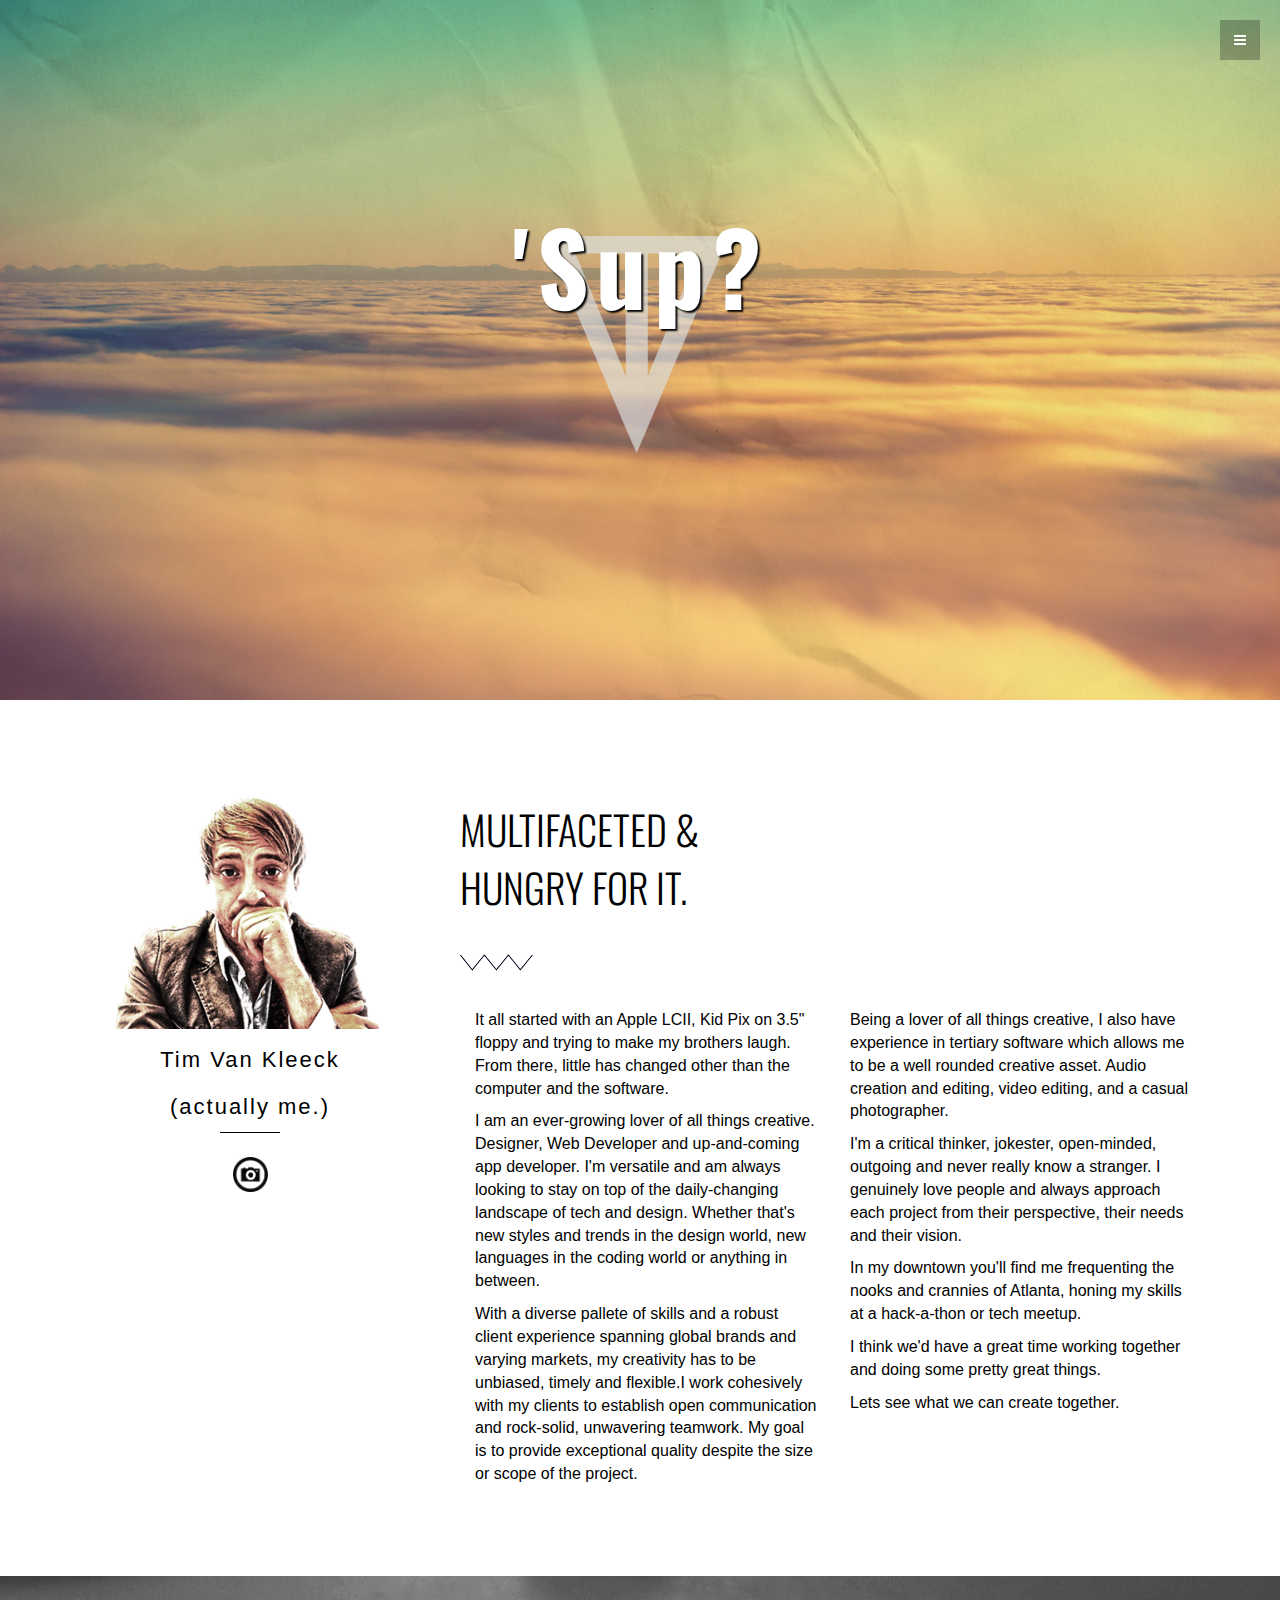
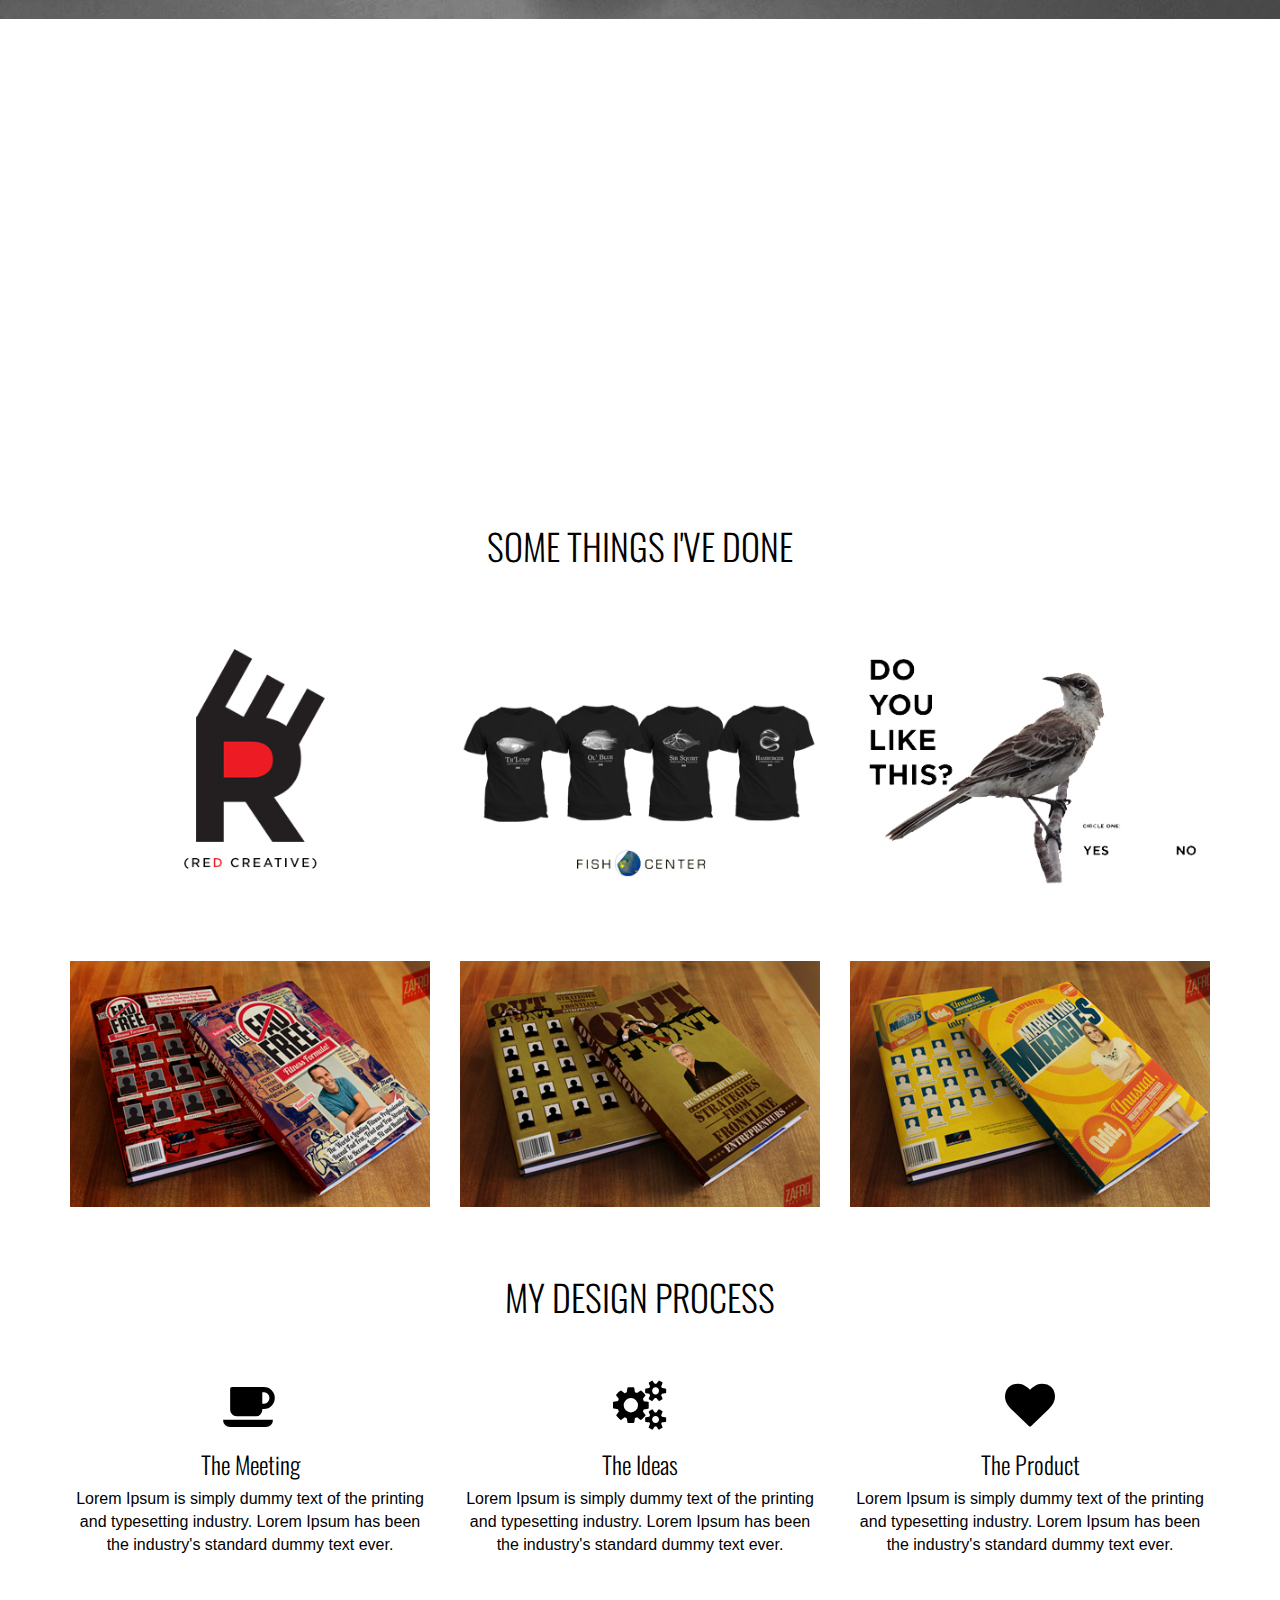
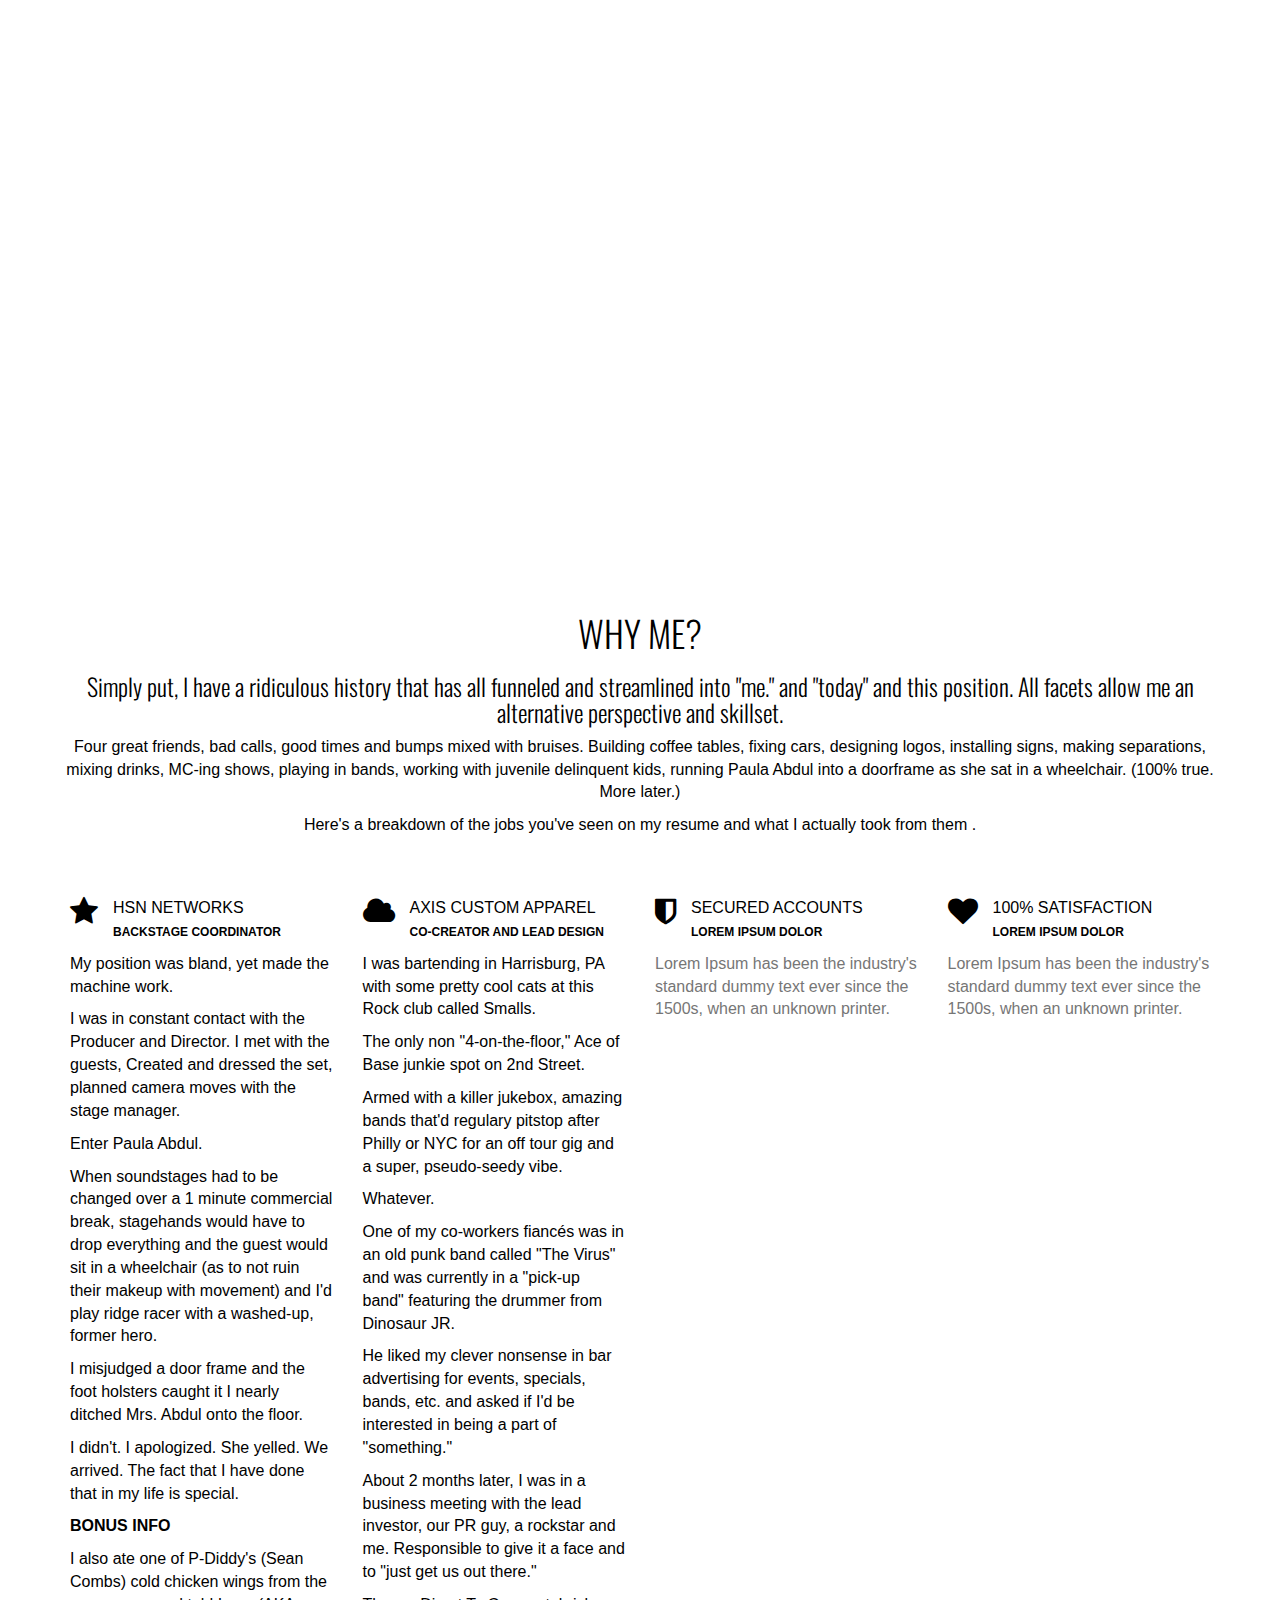
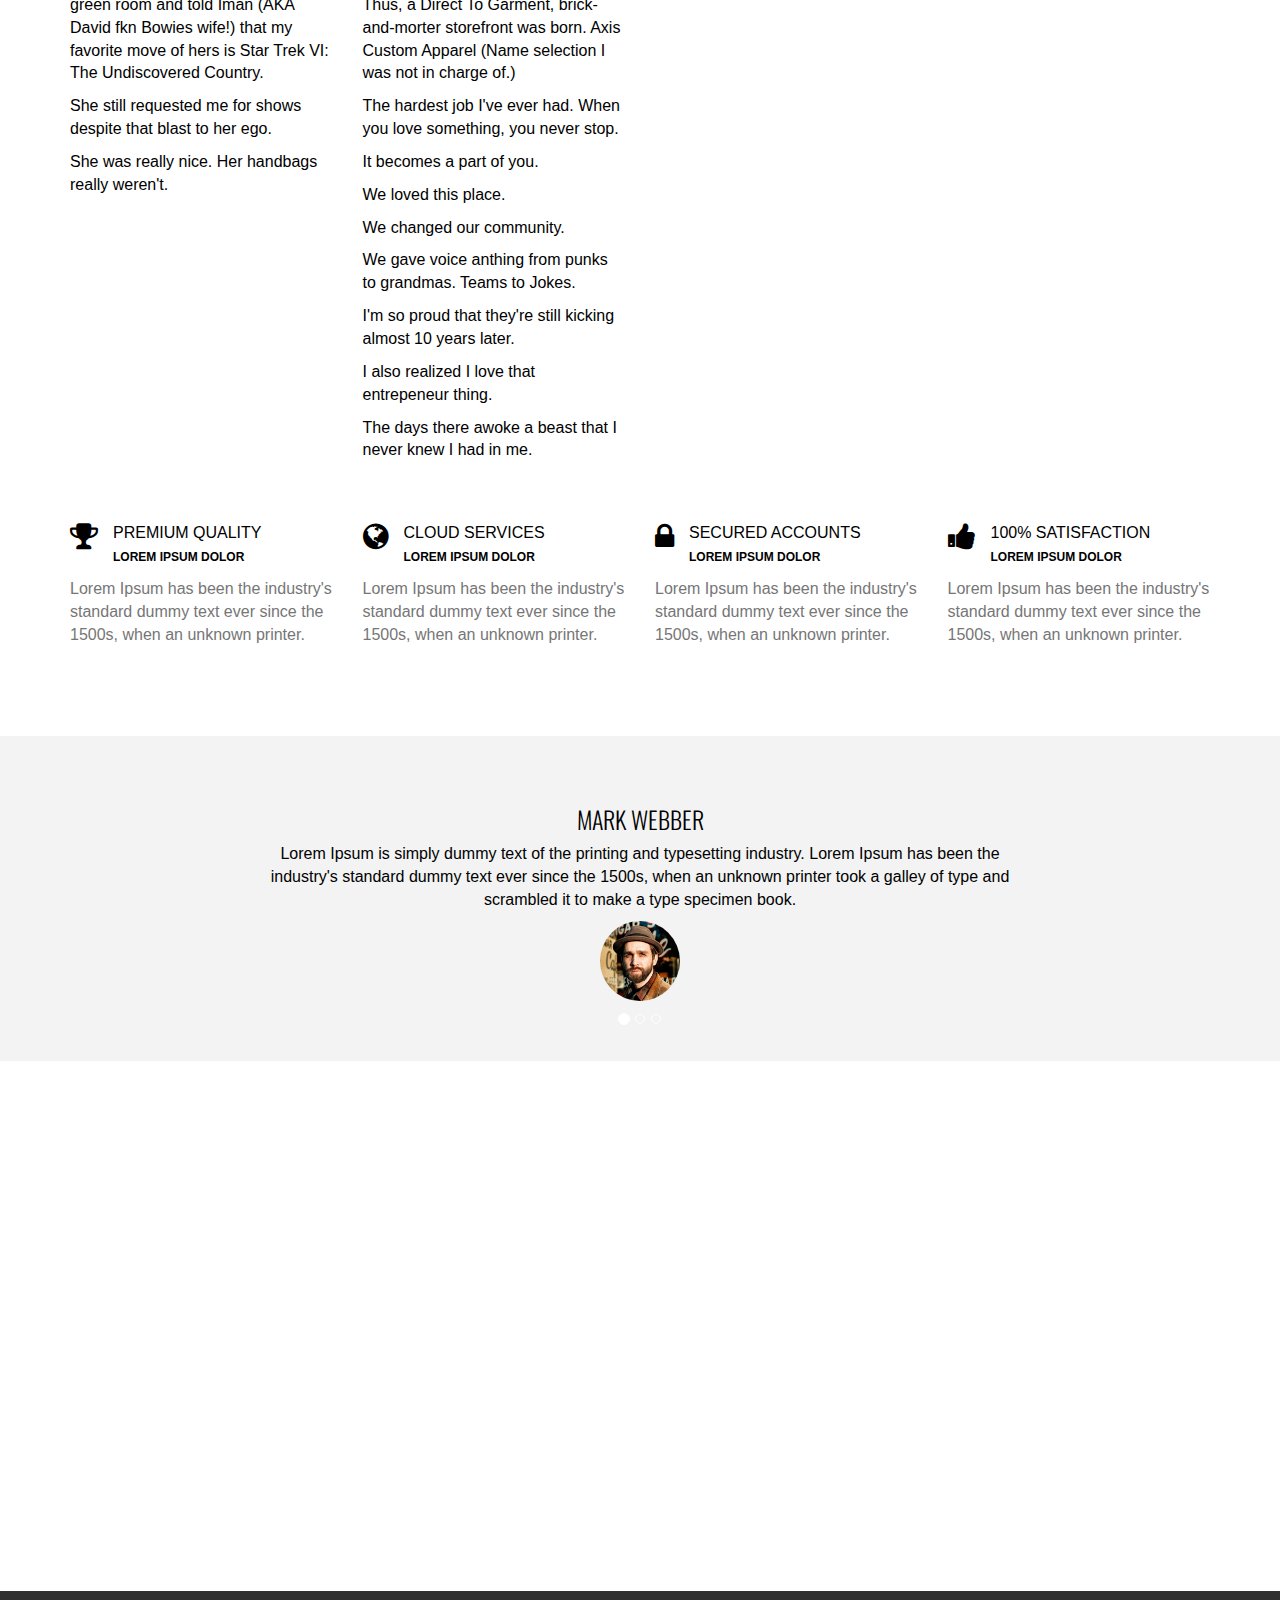
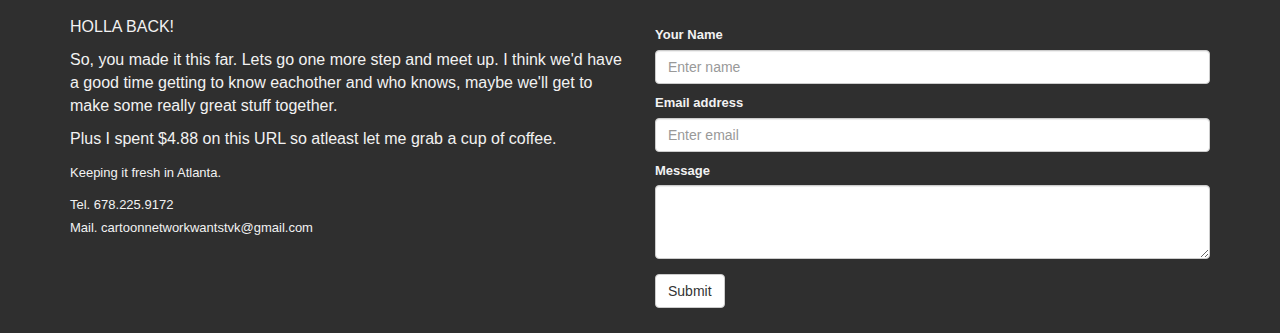
<file: Losing Design Process*.html>
<!DOCTYPE html>
<html lang="en">
  <head>
    <meta charset="utf-8">
    <meta http-equiv="X-UA-Compatible" content="IE=edge">
    <meta name="viewport" content="width=device-width, initial-scale=1">
    <meta name="description" content="">
    <meta name="author" content="">
    <link rel="shortcut icon" href="assets/ico/favicon.ico">

    <title>Why... Hello</title>

    <!-- Bootstrap core CSS -->
    <link href="assets/css/bootstrap.css" rel="stylesheet">

    <!-- Custom styles for this template -->
    <link href="assets/css/style.css" rel="stylesheet">
    <link href="assets/css/font-awesome.min.css" rel="stylesheet">
    <link href="assets/js/fancybox/jquery.fancybox.css" rel="stylesheet" />

    <!-- Just for debugging purposes. Don't actually copy this line! -->
    <!--[if lt IE 9]><script src="../../assets/js/ie8-responsive-file-warning.js"></script><![endif]-->

    <!-- HTML5 shim and Respond.js IE8 support of HTML5 elements and media queries -->
    <!--[if lt IE 9]>
      <script src="https://oss.maxcdn.com/libs/html5shiv/3.7.0/html5shiv.js"></script>
      <script src="https://oss.maxcdn.com/libs/respond.js/1.4.2/respond.min.js"></script>
    <![endif]-->
  </head>

  <body data-spy="scroll" data-offset="0" data-target="#theMenu">
		
	<!-- Menu -->
	<nav class="menu" id="theMenu">
		<div class="menu-wrap">
			<h1 class="logo"><a href="index.html#home">TVK</a></h1>
			<i class="fa fa-times menu-close"></i>
			<a href="#home" class="smoothScroll">UP!</a>
			<a href="#about" class="smoothScroll">Meet Me</a>
			<a href="#portfolio" class="smoothScroll">My Work</a>
			<a href="#services" class="smoothScroll">You need me</a>
			<a href="#contact" class="smoothScroll">Coffee</a>
			<a href="#"><i class="fa fa-facebook"></i></a>
			<a href="#"><i class="fa fa-twitter"></i></a>
			<a href="#"><i class="fa fa-dribbble"></i></a>
			<a href="#"><i class="fa fa-envelope"></i></a>
		</div>
		
		<!-- Menu button -->
		<div id="menuToggle"><i class="fa fa-bars"></i></div>
	</nav>

	<section id="home" name="home"></section>
	<div id="headerwrap">
		<div class="container">
			<div class="row">
				<div class="col-md-6 col-md-offset-3">
					<h1>'Sup?</h1>
				</div>
			</div><! --/row -->
		</div><! --/container -->
	</div><! --/headerwrap -->
	
	<section id="about" name="about"></section>
	<div id="aboutwrap">
		<div class="container">
			<div class="row">
				<div class="col-lg-4 name">
					<img class="img-responsive" src="assets/img/pic.png">
					<p>Tim Van Kleeck</p><p>(actually me.)</p>
					<div class="name-label"></div>
				</div><! --/col-lg-4-->
				<div class="col-lg-8 name-desc">
					<h2>MULTIFACETED & <br/>HUNGRY FOR IT.<br/></h2>
					<div class="name-zig"></div>
					
					<div class="col-md-6">
						<p>It all started with an Apple LCII, Kid Pix on 3.5" floppy and trying to make my brothers laugh. From there, little has changed other than the computer and the software.</p>

						<p>I am an ever-growing lover of all things creative. Designer, Web Developer and up-and-coming app developer. I'm versatile and am always looking to stay on top of the daily-changing landscape of tech and design. Whether that's new styles and trends in the design world, new languages in the coding world or anything in between.</p>

						<p>With a diverse pallete of skills and a robust client experience spanning global brands and varying markets, my creativity has to be unbiased, timely and flexible.I work cohesively with my clients to establish open communication and rock-solid, unwavering teamwork. My goal is to provide exceptional quality despite the size or scope of the project.</p>


					</div>
					<div class="col-md-6">
						<p>
						Being a lover of all things creative, I also have experience in tertiary software which allows me to be a well rounded creative asset. Audio creation and editing, video editing, and a casual photographer.</p>

						<p>I'm a critical thinker, jokester, open-minded, outgoing and never really know a stranger. I genuinely love people and always approach each project from their perspective, their needs and their vision.</p>
						<p>In my downtown you'll find me frequenting the nooks and crannies of Atlanta, honing my skills at a hack-a-thon or tech meetup.</p>
						<p>I think we'd have a great time working together and doing some pretty great things.
						</p>
						<p>Lets see what we can create together.</p>
					</div>
					
				</div><! --/col-lg-8-->
		
			</div><!-- /row -->
		</div><!-- /container -->
	</div><!-- /aboutwrap -->
	
	<! -- ABOUT SEPARATOR -->
	<div class="sep about" data-stellar-background-ratio="0.5"></div>
	
	<! -- PORTFOLIO SECTION -->
	<section id="portfolio" name="portfolio"></section>
	<div id="portfoliowrap">
		<div class="container">
			<div class="row">
				<h1>SOME THINGS I'VE DONE</h1>
				<div class="col-lg-4 col-md-4 col-sm-4 col-xs-12 desc">
					<div class="project-wrapper">
	                    <div class="project">
	                        <div class="photo-wrapper">
	                            <div class="photo">
	                            	<a class="fancybox" href="assets/img/portfolio/port04.jpg"><img class="img-responsive" src="assets/img/portfolio/port04.jpg" alt=""></a>
	                            </div>
	                            <div class="overlay"></div>
	                        </div>
	                    </div>
	                </div>
				</div><!-- col-lg-4 -->
				
				<div class="col-lg-4 col-md-4 col-sm-4 col-xs-12 desc">
					<div class="project-wrapper">
	                    <div class="project">
	                        <div class="photo-wrapper">
	                            <div class="photo">
	                            	<a class="fancybox" href="assets/img/portfolio/port05.jpg"><img class="img-responsive" src="assets/img/portfolio/port05.jpg" alt=""></a>
	                            </div>
	                            <div class="overlay"></div>
	                        </div>
	                    </div>
	                </div>
				</div><!-- col-lg-4 -->
				
				<div class="col-lg-4 col-md-4 col-sm-4 col-xs-12 desc">
					<div class="project-wrapper">
	                    <div class="project">
	                        <div class="photo-wrapper">
	                            <div class="photo">
	                            	<a class="fancybox" href="assets/img/portfolio/port06.jpg"><img class="img-responsive" src="assets/img/portfolio/port06.jpg" alt=""></a>
	                            </div>
	                            <div class="overlay"></div>
	                        </div>
	                    </div>
	                </div>
				</div><!-- col-lg-4 -->
			</div><!-- /row -->
	
			<div class="row mt">
				<div class="col-lg-4 col-md-4 col-sm-4 col-xs-12 desc">
					<div class="project-wrapper">
	                    <div class="project">
	                        <div class="photo-wrapper">
	                            <div class="photo">
	                            	<a class="fancybox" href="assets/img/portfolio/port01.jpg"><img class="img-responsive" src="assets/img/portfolio/port01.jpg" alt=""></a>
	                            </div>
	                            <div class="overlay"></div>
	                        </div>
	                    </div>
	                </div>
				</div><!-- col-lg-4 -->
				
				<div class="col-lg-4 col-md-4 col-sm-4 col-xs-12 desc">
					<div class="project-wrapper">
	                    <div class="project">
	                        <div class="photo-wrapper">
	                            <div class="photo">
	                            	<a class="fancybox" href="assets/img/portfolio/port02.jpg"><img class="img-responsive" src="assets/img/portfolio/port02.jpg" alt=""></a>
	                            </div>
	                            <div class="overlay"></div>
	                        </div>
	                    </div>
	                </div>
				</div><!-- col-lg-4 -->
				
				<div class="col-lg-4 col-md-4 col-sm-4 col-xs-12 desc">
					<div class="project-wrapper">
	                    <div class="project">
	                        <div class="photo-wrapper">
	                            <div class="photo">
	                            	<a class="fancybox" href="assets/img/portfolio/port03.jpg"><img class="img-responsive" src="assets/img/portfolio/port03.jpg" alt=""></a>
	                            </div>
	                            <div class="overlay"></div>
	                        </div>
	                    </div>
	                </div>
				</div><!-- col-lg-4 -->
			</div><!-- /row -->
		</div><! --/container -->
		<div class="container">
			<div class="row mt centered">
				<h1>MY DESIGN PROCESS</h1>
				<div class="col-lg-4 proc">
					<i class="fa fa-coffee"></i>
					<h3>The Meeting</h3>
					<p>Lorem Ipsum is simply dummy text of the printing and typesetting industry. Lorem Ipsum has been the industry's standard dummy text ever.</p>
				</div>
				<div class="col-lg-4 proc">
					<i class="fa fa-cogs"></i>
					<h3>The Ideas</h3>
					<p>Lorem Ipsum is simply dummy text of the printing and typesetting industry. Lorem Ipsum has been the industry's standard dummy text ever.</p>
				</div>
				<div class="col-lg-4 proc">
					<i class="fa fa-heart"></i>
					<h3>The Product</h3>
					<p>Lorem Ipsum is simply dummy text of the printing and typesetting industry. Lorem Ipsum has been the industry's standard dummy text ever.</p>
				</div>
				
			</div><! --/row -->
		</div><! --/container -->
	</div><! --/Portfoliowrap -->

	<! -- PORTFOLIO SEPARATOR -->
	<div class="sep portfolio" data-stellar-background-ratio="0.5"></div>
	
	
	<! -- SERVICE SECTION -->
	<section id="services" name="services"></section>
	<div id="servicewrap">
		<div class="container">
			<div class="row">
				<div class="col-lg-8-offset-2 centered">
					<h1>WHY ME?</h1>
					<h3>Simply put, I have a ridiculous history that has all funneled and streamlined into "me." and "today" and this position. All facets allow me an alternative perspective and skillset.</h3>
					<p>Four great friends, bad calls, good times and bumps mixed with bruises. Building coffee tables, fixing cars, designing logos, installing signs, making separations, mixing drinks, MC-ing shows, playing in bands, working with juvenile delinquent kids, running Paula Abdul into a doorframe as she sat in a wheelchair. (100% true. More later.)<p>
					Here's a breakdown of the jobs you've seen on my resume and what I actually took from them .</p>
				</div><!-- /col-lg-8 -->
			</div><! --/row -->
			
			<div class="row mt">
				<div class="col-lg-3 service">
					<i class="fa fa-star"></i><p>HSN NETWORKS<br/><small>BACKSTAGE COORDINATOR</small></p>
					<p class="text"><p>My position was bland, yet made the machine work. <p>I was in constant contact with the Producer and Director. I met with the guests, Created and dressed the set, planned camera moves with the stage manager.</p><p> Enter Paula Abdul. </p><p>When soundstages had to be changed over a 1 minute commercial break, stagehands would have to drop everything and the guest would sit in a wheelchair (as to not ruin their makeup with movement) and I'd play ridge racer with a washed-up, former hero.</p><p>I misjudged a door frame and the foot holsters caught it I nearly ditched Mrs. Abdul onto the floor.</p><p> I didn't. I apologized. She yelled. We arrived. The fact that I have done that in my life is special.</p><p><b>BONUS INFO</b><p> I also ate one of P-Diddy's (Sean Combs) cold chicken wings from the green room and told Iman (AKA David fkn Bowies wife!) that my favorite move of hers is Star Trek VI: The Undiscovered Country. </p><p>She still requested me for shows despite that blast to her ego.</p></p>She was really nice. Her handbags really weren't.</p>
				</div>
				<div class="col-lg-3 service">
					<i class="fa fa-cloud"></i><p>AXIS CUSTOM APPAREL<br/><small>CO-CREATOR AND LEAD DESIGN</small></p>
					<p class="text"><p>I was bartending in Harrisburg, PA with some pretty cool cats at this Rock club called Smalls.<p>The only non "4-on-the-floor," Ace of Base junkie spot on 2nd Street.</p><p>Armed with a killer jukebox, amazing bands that'd regulary pitstop after Philly or NYC for an off tour gig and a super, pseudo-seedy vibe.</p><p>Whatever.</p><p>One of my co-workers fiancés was in an old punk band called "The Virus" and was currently in a "pick-up band" featuring the drummer from Dinosaur JR.</p><p> He liked my clever nonsense in bar advertising for events, specials, bands, etc. and asked if I'd be interested in being a part of "something."</p><p>About 2 months later, I was in a business meeting with the lead investor, our PR guy, a rockstar and me. Responsible to give it a face and to "just get us out there." </p><p>Thus, a Direct To Garment, brick-and-morter storefront was born. Axis Custom Apparel (Name selection I was not in charge of.)</p><p> The hardest job I've ever had. When you love something, you never stop.</p>It becomes a part of you.</p><p>We loved this place.</p><p>We changed our community.</p><p>We gave voice anthing from punks to grandmas. Teams to Jokes.</p><p>I'm so proud that they're still kicking almost 10 years later.</p><p>I also realized I love that entrepeneur thing.</p><p>The days there awoke a beast that I never knew I had in me.</p>

				</div>
				<div class="col-lg-3 service">
					<i class="fa fa-shield"></i><p>SECURED ACCOUNTS<br/><small>LOREM IPSUM DOLOR</small></p>
					<p class="text">Lorem Ipsum has been the industry's standard dummy text ever since the 1500s, when an unknown printer.</p>
				</div>
				<div class="col-lg-3 service">
					<i class="fa fa-heart"></i><p>100% SATISFACTION<br/><small>LOREM IPSUM DOLOR</small></p>
					<p class="text">Lorem Ipsum has been the industry's standard dummy text ever since the 1500s, when an unknown printer.</p>
				</div>
			</div><! --/row -->
			<div class="row mt">
				<div class="col-lg-3 service">
					<i class="fa fa-trophy"></i><p>PREMIUM QUALITY<br/><small>LOREM IPSUM DOLOR</small></p>
					<p class="text">Lorem Ipsum has been the industry's standard dummy text ever since the 1500s, when an unknown printer.</p>
				</div>
				<div class="col-lg-3 service">
					<i class="fa fa-globe"></i><p>CLOUD SERVICES<br/><small>LOREM IPSUM DOLOR</small></p>
					<p class="text">Lorem Ipsum has been the industry's standard dummy text ever since the 1500s, when an unknown printer.</p>
				</div>
				<div class="col-lg-3 service">
					<i class="fa fa-lock"></i><p>SECURED ACCOUNTS<br/><small>LOREM IPSUM DOLOR</small></p>
					<p class="text">Lorem Ipsum has been the industry's standard dummy text ever since the 1500s, when an unknown printer.</p>
				</div>
				<div class="col-lg-3 service">
					<i class="fa fa-thumbs-up"></i><p>100% SATISFACTION<br/><small>LOREM IPSUM DOLOR</small></p>
					<p class="text">Lorem Ipsum has been the industry's standard dummy text ever since the 1500s, when an unknown printer.</p>
				</div>
			</div><! --/row -->
			
		</div><! --/container -->
	</div><! --/servicewrap -->
	
	<div id="testimonials">
		<div class="container">
			<div class="row">
				<div class="col-lg-8 col-lg-offset-2 mt">
				
					<div id="carousel-example-generic" class="carousel slide" data-ride="carousel">
					  <!-- Wrapper for slides -->
					  <div class="carousel-inner">
					    <div class="item active mb centered">
					      <h3>MARK WEBBER</h3>
					      <p>Lorem Ipsum is simply dummy text of the printing and typesetting industry. Lorem Ipsum has been the industry's standard dummy text ever since the 1500s, when an unknown printer took a galley of type and scrambled it to make a type specimen book.</p>
					      <p><img class="img-circle" src="assets/img/pic-t1.jpg" width="80"></p>
					    </div>

					    <div class="item mb centered">
					      <h3>PAUL LEVINGSTON</h3>
					      <p>Lorem Ipsum is simply dummy text of the printing and typesetting industry. Lorem Ipsum has been the industry's standard dummy text ever since the 1500s, when an unknown printer took a galley of type and scrambled it to make a type specimen book.</p>
					      <p><img class="img-circle" src="assets/img/pic-t2.jpg" width="80"></p>
					    </div>

					    <div class="item mb centered">
					      <h3>LUCY LENNIN</h3>
					      <p>Lorem Ipsum is simply dummy text of the printing and typesetting industry. Lorem Ipsum has been the industry's standard dummy text ever since the 1500s, when an unknown printer took a galley of type and scrambled it to make a type specimen book.</p>
					      <p><img class="img-circle" src="assets/img/pic-t3.jpg" width="80"></p>
					    </div>

					  </div>
					  <!-- Indicators -->
					  <ol class="carousel-indicators">
					    <li data-target="#carousel-example-generic" data-slide-to="0" class="active"></li>
					    <li data-target="#carousel-example-generic" data-slide-to="1"></li>
					    <li data-target="#carousel-example-generic" data-slide-to="2"></li>
					  </ol>
					</div>
					  
				</div><! --/col-lg-8 -->
			</div><! --/row -->
		</div><! --/container -->
	</div><! --/testimonials -->
	
	<! -- SERVICE SECTION -->
	<section id="contact" name="contact"></section>
	<! -- CONTACT SEPARATOR -->
	<div class="sep contact" data-stellar-background-ratio="0.5"></div>
	
	<div id="contactwrap">
		<div class="container">
			<div class="row">
				<div class="col-lg-6">
					<p>HOLLA BACK!</p>
					<p>So, you made it this far. Lets go one more step and meet up. I think we'd have a good time getting to know eachother and who knows, maybe we'll get to make some really great stuff together.</p><p>Plus I spent $4.88 on this URL so atleast let me grab a cup of coffee.</p>
					<p>
						<small>Keeping it fresh in Atlanta.</small>
					</p>
					<p>
						<small>Tel. 678.225.9172<br/>
						Mail. cartoonnetworkwantstvk@gmail.com<br/>
					</p>
			
				</div>
				
				<div class="col-lg-6">
					<form role="form">
					  <div class="form-group">
					    <label for="exampleInputName1">Your Name</label>
					    <input type="email" class="form-control" id="exampleInputEmail1" placeholder="Enter name">
					    <label for="exampleInputEmail1">Email address</label>
					    <input type="email" class="form-control" id="exampleInputEmail1" placeholder="Enter email">
					    <label for="exampleInputText1">Message</label>
					    <textarea class="form-control" rows="3"></textarea>
					  </div>
					  <button type="submit" class="btn btn-default">Submit</button>
					</form>
				</div>
			
			</div><! --/row -->
		</div><!-- /container -->
	</div>
	
    
    <script src="https://ajax.googleapis.com/ajax/libs/jquery/1.11.0/jquery.min.js"></script>
	<script src="assets/js/classie.js"></script>
    <script src="assets/js/bootstrap.min.js"></script>
    <script src="assets/js/smoothscroll.js"></script>
	<script src="assets/js/jquery.stellar.min.js"></script>
	<script src="assets/js/fancybox/jquery.fancybox.js"></script>    
	<script src="assets/js/main.js"></script>
		<script>
		$(function(){
			$.stellar({
				horizontalScrolling: false,
				verticalOffset: 40
			});
		});
		</script>
		
		<script type="text/javascript">
      $(function() {
        //    fancybox
          jQuery(".fancybox").fancybox();
      });
	   </script>

  </body>
</html>
</file>
<file: assets/css/style.css>
/* ==========================================================================
   Base Styles, Bootstrap Modifications & Fonts Import
   ========================================================================== */

@import url(http://fonts.googleapis.com/css?family=Oswald:400,300,700);
@import url(http://fonts.googleapis.com/css?family=Lato:400,700);

html,
button,
input,
select,
textarea {
    color: #222;
}


::-moz-selection {
    background: #f2c2c9;
    color: #a4003a;
    text-shadow: none;
}

::selection {
    background: #16a085;
    color: #000000;
    text-shadow: none;
}

/*
 * A better looking default horizontal rule
 */

 hr {
    display: block;
    height: 1px;
    border: 0;
    border-top: 1px solid #ccc;
    margin: 1em 0;
    padding: 0;
}

.centered {
	text-align: center
}


/* ==========================================================================
   General styles
   ========================================================================== */

html,
body {
    height: 100%;
}

body {
    font-family: "Lato" sans-serif;
    font-weight: 400;
    font-size: 16px;
    color: #000;

    -webkit-font-smoothing: antialiased;
    -webkit-overflow-scrolling: touch;
}

h1, h2, h3, h4, h5, h6 {
	font-family: "Oswald", sans-serif;
	font-weight: 300;
}

/* ==========================================================================
   MENU CONFIGURATION
   ========================================================================== */

.menu {
	position: fixed;
	right: -200px;
	width: 260px;
	height: 100%;
	top: 0;
	z-index: 10;
	text-align: left;
}

.menu.menu-open {
	right: 0px;
}

.menu-wrap {
	position: absolute;
	top: 0;
	left: 60px;
	background: #1a1a1a;
	width: 200px;
	height: 100%;
}

.menu h1.logo a {
	font-family: "Oswald", sans-serif;
	font-size: 16px;
	font-weight: 700;
	letter-spacing: 0.15em;
	line-height: 40px;
	text-transform: uppercase;
	color: #ffffff;
	margin-top: 20px;
}

.menu h1.logo a:hover {
	color: #f85c37;
}

.menu img.logo {
	margin: 20px 0;
	max-width: 160px;
}

.menu a {
	margin-left: 20px;
	color: #808080;
	display: block;
	font-size: 12px;
	font-weight: 700;
	line-height: 40px;
	letter-spacing: 0.1em;
	text-transform: uppercase;
}

.menu a:hover {
	color: #ffffff;
}

.menu a:active {
	color: #ffffff;
}

.menu a > i {
	float: left;
	display: inline-block;
	vertical-align: middle; 
	text-align: left;
	width: 25px;
	font-size: 14px;
	line-height: 40px;
	margin: 25px 2px;
}

.menu-close {
	cursor: pointer;
	display: block;
	position: absolute;
	font-size: 14px;
	color: #808080;
	width: 40px;
	height: 40px;
	line-height: 40px;
	top: 20px;
	right: 5px;
	-webkit-transition: all .1s ease-in-out;
	   -moz-transition: all .1s ease-in-out;
		-ms-transition: all .1s ease-in-out;
		 -o-transition: all .1s ease-in-out;
			transition: all .1s ease-in-out;
}

.menu-close:hover {
	color: #ffffff;
	-webkit-transition: all .1s ease-in-out;
	   -moz-transition: all .1s ease-in-out;
		-ms-transition: all .1s ease-in-out;
		 -o-transition: all .1s ease-in-out;
			transition: all .1s ease-in-out;
}

/* Push the body after clicking the menu button */
.body-push {
	overflow-x: hidden;
	position: relative;
	left: 0;
}

.body-push-toright {
	left: 200px;
}

.body-push-toleft {
	left: -200px;
}

.menu,
.body-push {
	-webkit-transition: all .3s ease;
	   -moz-transition: all .3s ease;
		-ms-transition: all .3s ease;
		 -o-transition: all .3s ease;
			transition: all .3s ease;
}

#menuToggle {
	position: absolute;
	top: 20px;
	left: 0;
	z-index: 11;
	display: block;
	text-align: center;
	font-size: 14px;
	color: #ffffff;
	width: 40px;
	height: 40px;
	line-height: 40px;
	cursor: pointer;
	background: rgba(0,0,0,0.25);
	-webkit-transition: all .1s ease-in-out;
	   -moz-transition: all .1s ease-in-out;
		-ms-transition: all .1s ease-in-out;
		 -o-transition: all .1s ease-in-out;
			transition: all .1s ease-in-out;
}

#menuToggle:hover {
	color: #ffffff;
	background: rgba(0,0,0,0.2);
	-webkit-transition: all .1s ease-in-out;
	   -moz-transition: all .1s ease-in-out;
		-ms-transition: all .1s ease-in-out;
		 -o-transition: all .1s ease-in-out;
			transition: all .1s ease-in-out;
}


/* ==========================================================================
   Wrap Sections
   ========================================================================== */

#headerwrap {
	background: url(../img/acreepback.jpg) no-repeat center top;
	margin-top: 0px;
	padding-top:120px;
	text-align:center;
	background-attachment: relative;
	background-position: center center;
	min-height: 700px;
	width: 100%;
	
    -webkit-background-size: 100%;
    -moz-background-size: 100%;
    -o-background-size: 100%;
    background-size: 100%;

    -webkit-background-size: cover;
    -moz-background-size: cover;
    -o-background-size: cover;
    background-size: cover;
}

#headerwrap h1 {
	color:#ffffff;
	margin-top: 90px;
	padding-bottom: 30px;
	letter-spacing: 8px;
	font-size: 100px;
	font-weight: bold;
	text-shadow: 2px 2px 2px #000;
}

/* About Wrap & Conf */
#aboutwrap {
	margin-top: 80px;
	margin-bottom: 80px;
}

.name {
	text-align: center;
}
.name p {
	font-size: 22px;
	font-weight: lighter;
	margin-top: 15px;
	letter-spacing: 2px;
}

.name-label {
	width: 60px;
	height: 60px;
	margin: 0 auto 45px;
	border-top: 1px solid #000;
	background: url(../img/name-label.png) center bottom no-repeat;
	background-size: 35px 35px;
}

.name-zig {
	width: 73px;
	height: 17px;
	margin: 38px 0 38px;
	background: url(../img/name-zig.png) 0 0 no-repeat;
	background-size: 73px 17px;
}

.name-desc h2 {
	font-family: 'Oswald', sans-serif;
	font-size: 40px;
	line-height: 1.45;
	font-weight: 300;
}

/* Separator About - Parallax Section */
.sep {
	background-attachment: fixed;
	background-position: 50% 0;
	background-repeat: no-repeat;
	height: 450px;
	position: relative;
}
.about {
	background-image: url(../img/about-sep.jpg);
}

/* Portfolio Wrap Section */
#portfoliowrap {
	display: block;
	margin-top: 80px;
	margin-bottom: 80px;
}

#portfoliowrap h1 {
	font-weight: 300;
	text-align: center;
	margin-bottom: 50px;
}
.mt {
	margin-top: 50px;
}

.mb {
	margin-bottom: 60px;
}

#portfoliowrap i {
	font-size: 50px;
}

.proc {
	padding-top: 15px;
	padding-bottom: 15px;
	border-bottom: solid 2px transparent;
}

#portfoliowrap .proc:hover {
	background-color: #eee;
	border-bottom: solid 2px #2f2f2f
}

.portfolio {
	background-image: url(../img/portfolio-sep.jpg);
}

/* Service Wrap */
#servicewrap {
	display: block;
	margin-top: 80px;
	margin-bottom: 80px;
}

#servicewrap h1 {
	font-weight: 300;
	text-align: center;
	margin-bottom: 20px;
}

.service {
	text-align: left;
}

.service small {
	font-size: 12px;
	font-weight: bold
}

.service i {
	float: left;
	margin-right: 15px;
	font-size: 30px;
	vertical-align: middle;
}

.service .text {
	color: #767676
}

/* Testimonials Wrap */
#testimonials {
	display: block;
	margin-top: 80px;
	margin-bottom: 80px;
	background-color: #f3f3f3;
}

/* Contact Wrap */
#contactwrap {
	background-color: #2f2f2f;
	margin-top: 0px;
	padding-top: 25px;
	padding-bottom: 25px;
}

#contactwrap p {
	color: #f2f2f2;
}

#contactwrap small {
	font-size: 13px;
}

.contact {
	background-image: url(../img/contact-sep.jpg);
}

#contactwrap label {
	color: #f2f2f2;
	margin-top: 10px;
}


/* Gallery Configuration */
.photo-wrapper {
  display: block;
  position: relative;
  overflow: hidden;
  background-color: #2f2f2f;
  -webkit-transition: background-color 0.4s;
  -moz-transition: background-color 0.4s;
  -o-transition: background-color 0.4s;
  transition: background-color 0.4s;
}
.project .overlay {
  position: absolute;
  text-align: center;
  color: #fff;
  opacity: 0;
  filter: alpha(opacity=0);
  -webkit-transition: opacity 0.4s;
  -moz-transition: opacity 0.4s;
  -o-transition: opacity 0.4s;
  transition: opacity 0.4s;
  
}

.project:hover .photo-wrapper {
  background-color: #2f2f2f;
	background-image:url(../img/zoom.png);
	background-repeat:no-repeat;
	background-position:center;
	top: 0;
	bottom: 0;
	left: 0;
	right: 0;
	position: relative;
}
.project:hover .photo {
  opacity: 10;
  filter: alpha(opacity=4000);
  opacity: 0.1;
  filter: alpha(opacity=40);
}
.project:hover .overlay {
  opacity: 100;
  filter: alpha(opacity=10000);
  opacity: 1;
  filter: alpha(opacity=100);
}

.desc {
	margin-top: 25px;
}
</file>
